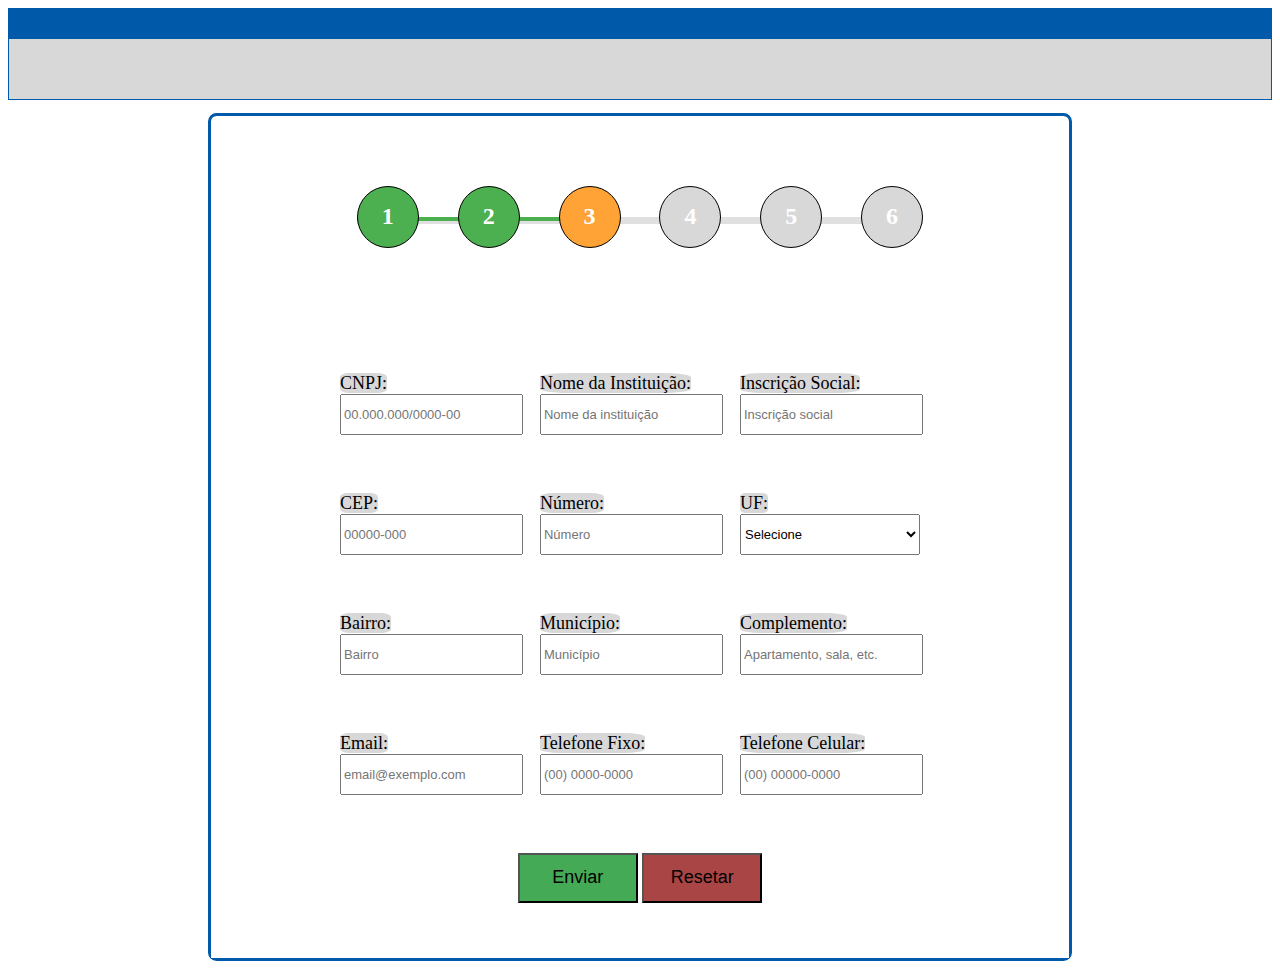
<file: 1º Período/Projeto - Fortes Engenharia/Fortes - Tela Cadastro/index.html>
<!DOCTYPE html>
<html lang="pt-br">
<head>
    <meta charset="UTF-8">
    <meta name="viewport" content="width=device-width, initial-scale=1.0">
    <link rel="shortcut icon" href="favicon-16x16.png">
    <title>Formulário</title>
    <link rel="stylesheet" href="css/style.css">
    
</head>
<body>

        <section class="sec_cabeçalho">

            <div class="cabeça1">
                
            </div>


            <div class="cabeça2">

            </div>

        </section>
        
        <section class="sec_container">

            <div class="etapas">
                
                <div class="etapa completa">1</div>
                <div class="etapa completa">2</div>
                <div class="etapa andamento">3</div>
                <div class="etapa">4</div>
                <div class="etapa">5</div>
                <div class="etapa">6</div>

            </div>

            <div class="formulario">
                <form action="mailto:nicolaspamu5@gmail.com" method="post" class="form">

                    <div class="caixas">
                        <label for="cnpj">CNPJ:</label> <br>
                        <input type="text" id="cnpj" name="cnpj" placeholder="00.000.000/0000-00" required >
                    </div>
                    <br>
                    <div class="caixas">
                        <label for="nome-instituicao">Nome da Instituição:</label> <br>
                        <input type="text" id="nome-instituicao" name="nome-instituicao" placeholder="Nome da instituição" required>
                    </div>
                    <br>
                    <div class="caixas">
                        <label for="inscricao-social">Inscrição Social:</label> <br>
                        <input type="text" id="inscricao-social" name="inscricao-social" placeholder="Inscrição social" required>
                    </div>
                    <br>
                    <div class="caixas">
                        <label for="cep">CEP:</label> <br>
                        <input type="number" id="cep" name="cep" placeholder="00000-000" required>
                    </div>
                    <br>
                    <div class="caixas">
                        <label for="numero">Número:</label> <br>
                        <input type="number" id="numero" name="numero" placeholder="Número" required>
                    </div>
                    <br>
                    <div class="caixas">
                        <label for="uf">UF:</label> <br>
                        <select id="uf" name="uf" required>
                          <option value="">Selecione</option>
                          <option value="ac">Acre</option>
                          <option value="al">Alagoas</option>
                          <option value="ap">Amapá</option>
                          <option value="am">Amazonas</option>
                          <option value="ba">Bahia</option>
                          <option value="ce">Ceará</option>
                          <option value="df">Distrito Federal</option>
                          <option value="es">Espírito Santo</option>
                          <option value="go">Goiás</option>
                          <option value="ma">Maranhão</option>
                          <option value="mt">Mato Grosso</option>
                          <option value="ms">Mato Grosso do Sul</option>
                          <option value="mg">Minas Gerais</option>
                          <option value="pa">Pará</option>
                          <option value="pb">Paraíba</option>
                          <option value="pr">Paraná</option>
                          <option value="pe">Pernambuco</option>
                          <option value="pi">Piauí</option>
                          <option value="rj">Rio de Janeiro</option>
                          <option value="rn">Rio Grande do Norte</option>
                          <option value="rs">Rio Grande do Sul</option>
                          <option value="ro">Rondônia</option>
                          <option value="rr">Roraima</option>
                          <option value="sc">Santa Catarina</option>
                          <option value="sp">São Paulo</option>
                          <option value="se">Sergipe</option>
                          <option value="to">Tocantins</option>
                        </select>
                    </div>
                    <br>
                    <div class="caixas">
                        <label for="bairro">Bairro:</label> <br>
                        <input type="text" id="bairro" name="bairro" placeholder="Bairro" required>
                    </div>
                    <br>
                    <div class="caixas">
                        <label for="municipio">Município:</label> <br>
                        <input type="text" id="municipio" name="municipio" placeholder="Município" required>
                    </div>
                    <br>
                    <div class="caixas">
                        <label for="complemento">Complemento:</label> <br>
                        <input type="text" id="complemento" name="complemento" placeholder="Apartamento, sala, etc.">
                    </div>
                    <br>
                    <div class="caixas">
                        <label for="email">Email:</label> <br>
                        <input type="email" id="email" name="email" placeholder="email@exemplo.com" required>
                    </div>
                    <br>
                    <div class="caixas">
                        <label for="telefone-fixo">Telefone Fixo:</label> <br>
                        <input type="tel" id="telefone-fixo" name="telefone-fixo" placeholder="(00) 0000-0000">
                    </div>
                    <br>
                    <div class="caixas">
                        <label for="telefone">Telefone Celular:</label> <br>
                        <input type="tel" id="telefone" name="telefone" placeholder="(00) 00000-0000" required>
                    </div>
                    <br>
                    <div>
                        <input type="submit" value="Enviar" class="botão submit">
                        <input type="reset" value="Resetar" class="botão reset">
                    </div>
                </form>
            </div>

        </section>
        
        <section>
            <footer class="footer">
                
            </footer>
        </section>
</body>
</html>
</file>
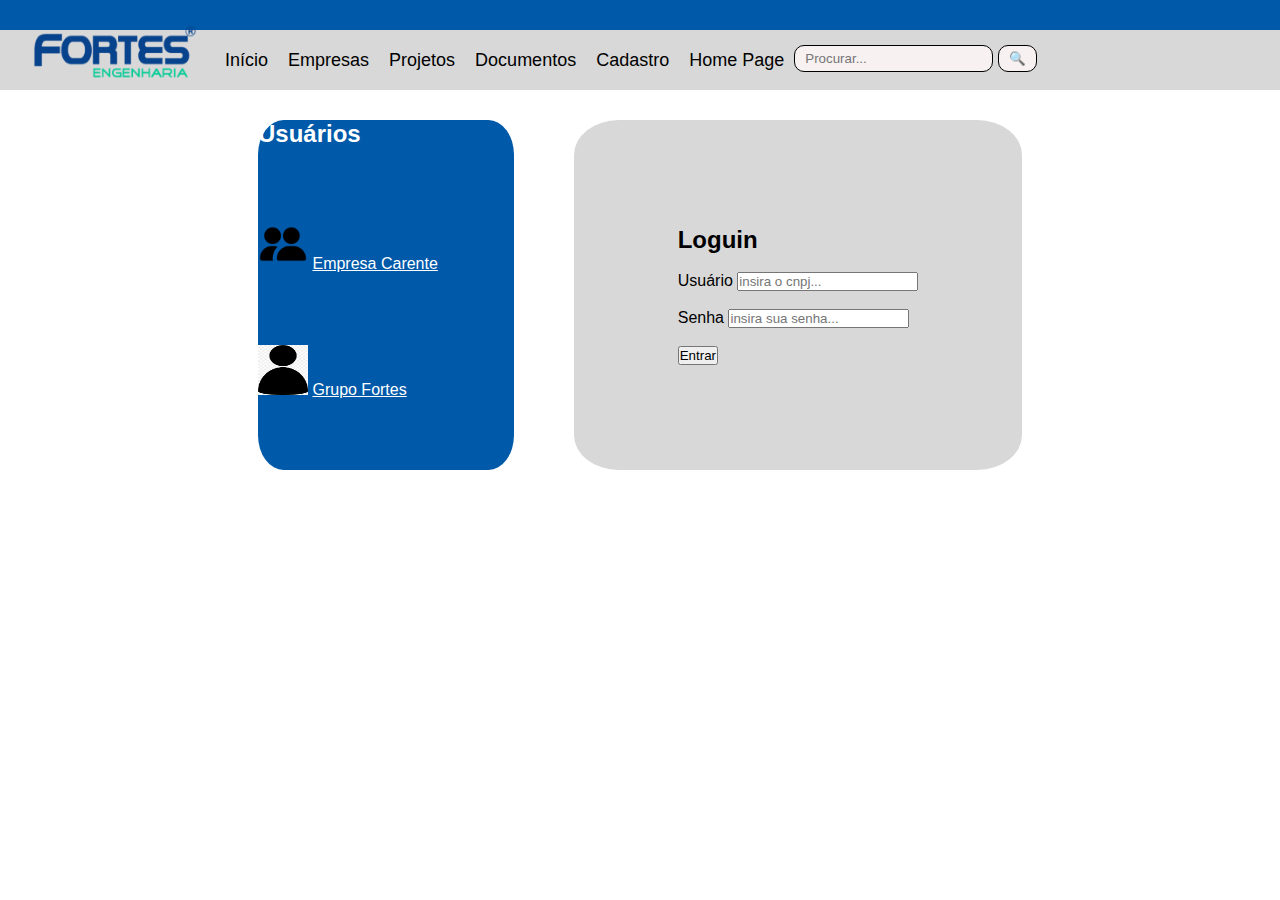
<file: 1º Período/Projeto - Fortes Engenharia/Fortes - Tela Login/index.html>
<!DOCTYPE html>
<html lang="pt-br">
<head>
    <meta charset="UTF-8">
    <meta name="viewport" content="width=device-width, initial-scale=1.0">
    <title>Fortes Engenharia</title>
    <link rel="stylesheet" href="css/style.css">
    <link rel="shortcut icon" href="imagens/fortes_icon.png">
</head>
<body>
    
    <header>
        <div id="barradaheader">

        </div>
        <div id="menuheader">
            <img src="imagens/logoFortes_Menu.png" alt="Logo da empresa fortes engenharia">

            <nav>
                <a href="">Início</a>
                <a href="">Empresas</a>
                <a href="">Projetos</a>
                <a href="">Documentos</a>
                <a href="">Cadastro</a>
                <a href="">Home Page</a>
                <form class="search-form" action="/search" method="post">
                    <input type="text" name="barrapesquisa" placeholder="Procurar...">
                    <button type="submit" id="barrapesquisa">&#x1F50D</button>
                </form>
            </nav>
        </div>
    </header>

    <main>
        <section class="sectionloguin">
            <div class="painel">
                <h2>Usuários</h2>

                <div class="perfilpainel">
                    <img src="imagens/duploperfil.png" alt="imagem de perfil dois bonecos">
                    <a href="">Empresa Carente</a>
                </div>
                <div class="perfilpainel">
                    <img src="imagens/soloperfil.png" alt="imagem de perfil um boneco">
                    <a href="">Grupo Fortes</a>
                </div>

            </div>

            <div class="loguin">
            
                <form class="login-form" action="login" method="post">
                    <h2>Loguin</h2>
                    <br>
                    <div class="input-group">
                        <label for="username">Usuário</label>
                        <input type="text" id="username" name="username" placeholder="insira o cnpj...">
                    </div>
                    <br>
                    <div class="input-group">
                        <label for="password">Senha</label>
                        <input type="password" id="password" name="password" placeholder="insira sua senha..." required>
                    </div>
                    <br>
                    <button type="submit">Entrar</button>
                </form>

            </div>
        </section>
    </main>

</body>
</html>
</file>
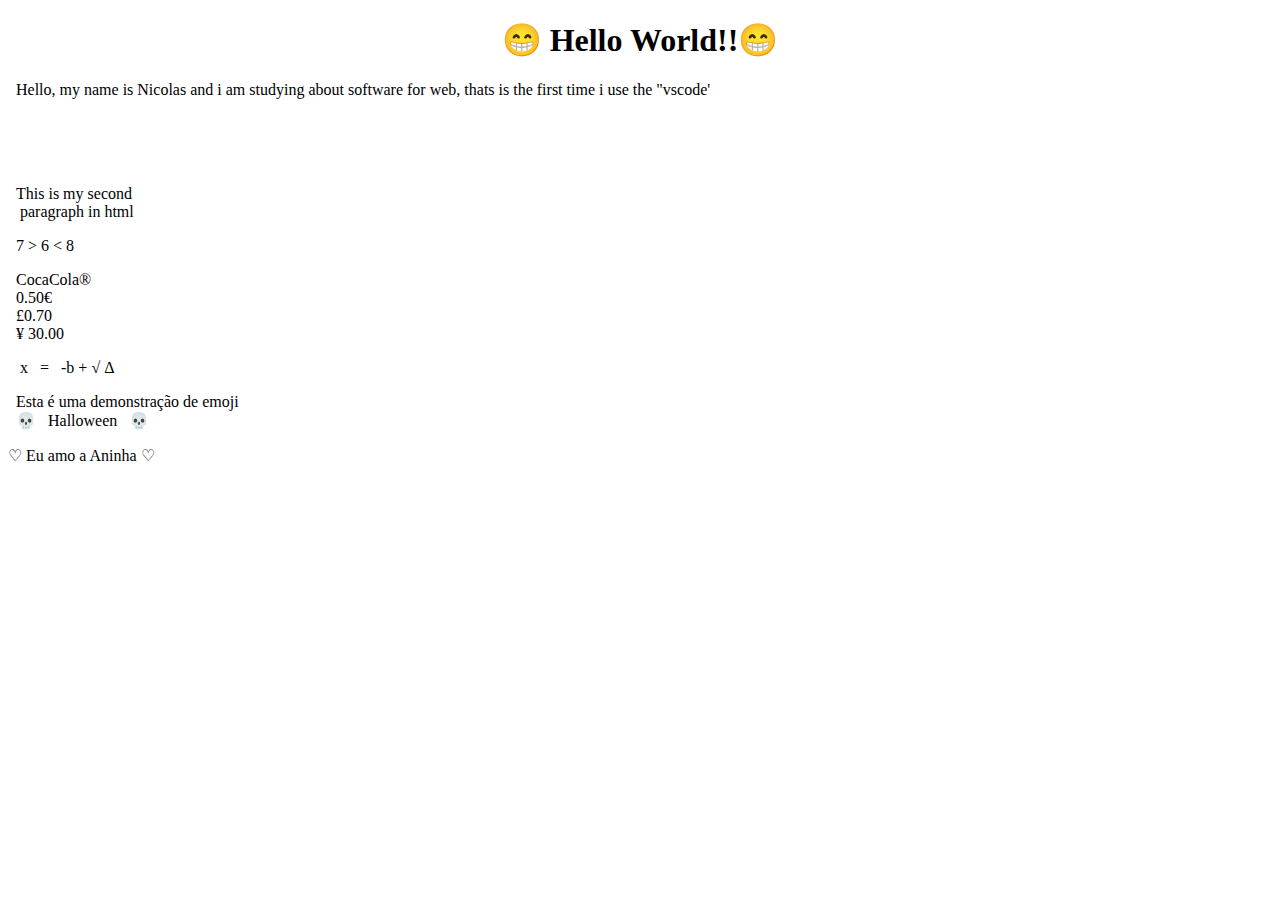
<file: 1º Período/Software para Web (HTML, CSS)/Aula04/index.html>
<!DOCTYPE html>
<html lang="pt-br">
<head>
    <meta charset="UTF-8">
    <meta name="viewport" content="width=device-width, initial-scale=1.0">
    <title>Nicolas Muciaccia - Aula04</title>
</head>
<body>
    <h1><center>&#x1F601 Hello World!!😁</center></h1>

    <p>
        &nbsp;&nbsp;Hello, my name is Nicolas and i am studying about software for web, thats is the first time i use the "vscode'
    </p>

    <br>
    <br>
    <br>
    
    <p>
        &nbsp;&nbsp;This is my second <br>&nbsp;&nbsp; paragraph in html
    </p>

    <p>
        &nbsp;&nbsp;7 &gt; 6 &lt; 8
    </p>

    <p>
        &nbsp;&nbsp;CocaCola&reg; <br>
        &nbsp;&nbsp;0.50&euro; <br>
        &nbsp;&nbsp;&pound;0.70 <br>
        &nbsp;&nbsp;&yen; 30.00 <br>
    </p>

    <p>
        &nbsp;&nbsp; x &nbsp; = &nbsp; -b&nbsp;+ &radic; &Delta;
    </p>

    <p>
        &nbsp;&nbsp;Esta é uma demonstração de emoji <br>
        &nbsp;&nbsp;&#x1F480 &nbsp; Halloween &nbsp; &#x1F480
    </p>

    <p>
        &#x2661;&nbsp;Eu amo a Aninha&nbsp;&#x2661;
    </p>
</body>
</html>
</file>
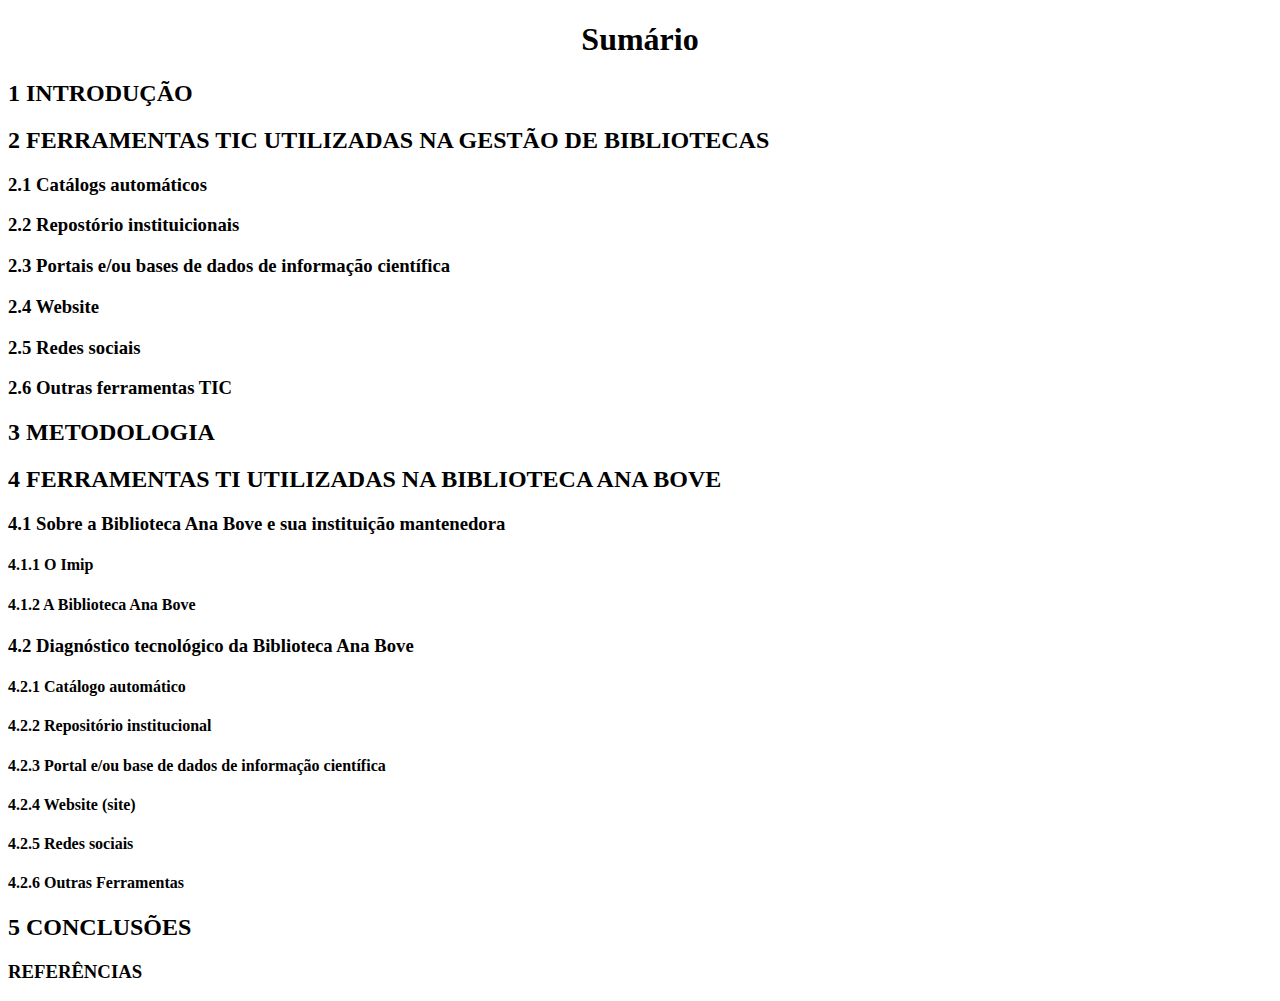
<file: 1º Período/Software para Web (HTML, CSS)/Aula05.2/index.html>
<!DOCTYPE html>
<html lang="pt-br">
<head>
    <meta charset="UTF-8">
    <meta name="viewport" content="width=device-width, initial-scale=1.0">
    <title>Nicolas Muciaccia - Aula05</title>
</head>
<body>
    
<h1><center>Sumário</center></h1>

<h2>1 INTRODUÇÃO</h2>
<h2>2 FERRAMENTAS TIC UTILIZADAS NA GESTÃO DE BIBLIOTECAS</h2>
    <h3>2.1 Catálogs automáticos</h3>
    <h3>2.2 Repostório instituicionais</h3>
    <h3>2.3 Portais e/ou bases de dados de informação científica</h3>
    <h3>2.4 Website</h3>
    <h3>2.5 Redes sociais</h3>
    <h3>2.6 Outras ferramentas TIC</h3>
<h2>3 METODOLOGIA</h2>
<h2>4 FERRAMENTAS TI UTILIZADAS NA BIBLIOTECA ANA BOVE</h2>
    <h3>4.1 Sobre a Biblioteca Ana Bove e sua instituição mantenedora</h3>
        <h4>4.1.1 O Imip</h4>
        <h4>4.1.2 A Biblioteca Ana Bove</h4>
    <h3>4.2 Diagnóstico tecnológico da Biblioteca Ana Bove</h3>
        <h4>4.2.1 Catálogo automático</h4>
        <h4>4.2.2 Repositório institucional</h4>
        <h4>4.2.3 Portal e/ou base de dados de informação científica</h4>
        <h4>4.2.4 Website (site)</h4>
        <h4>4.2.5 Redes sociais</h4>
        <h4>4.2.6 Outras Ferramentas</h4>
<h2>5 CONCLUSÕES</h2>
    <h3>REFERÊNCIAS</h3>
 
</body>
</html>
</file>
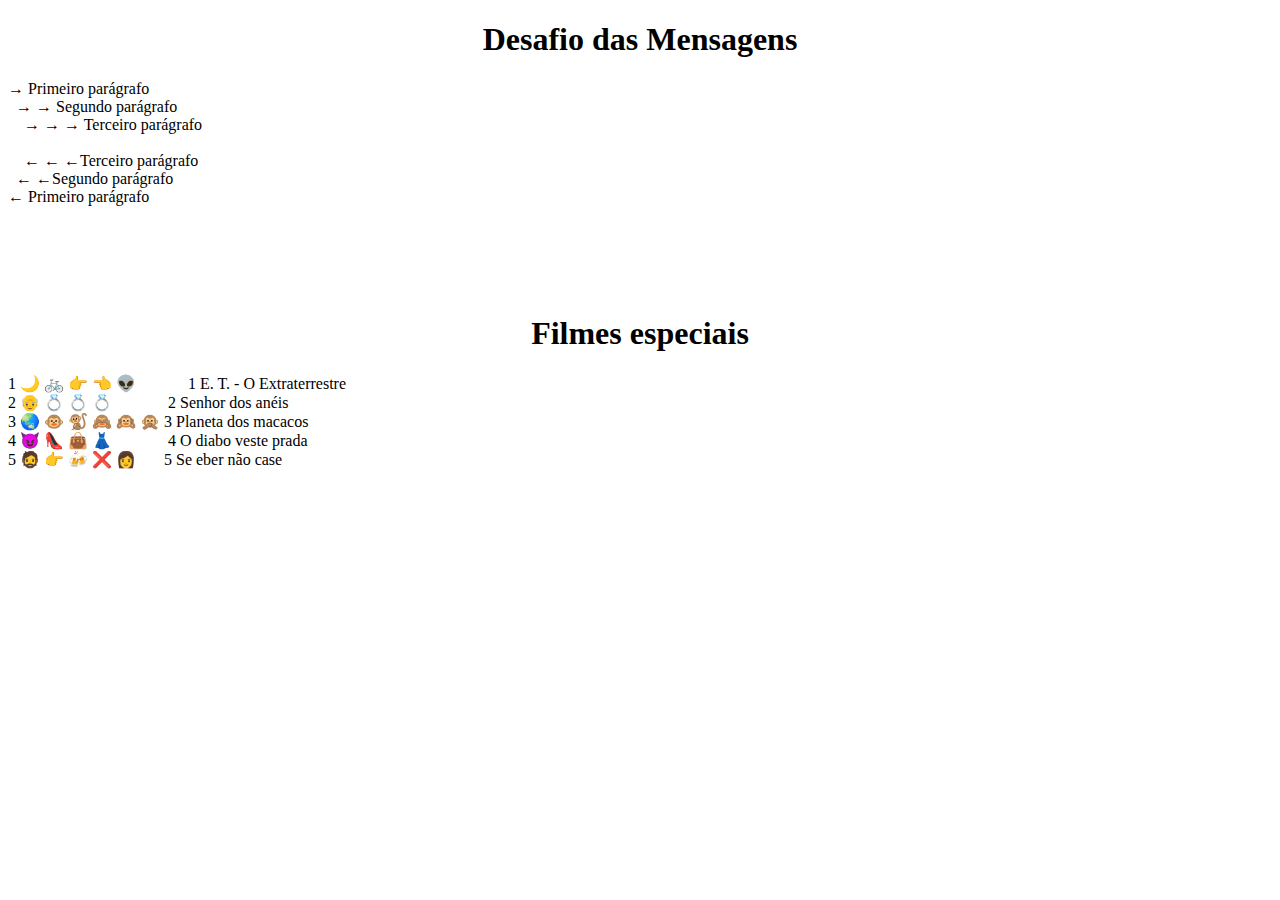
<file: 1º Período/Software para Web (HTML, CSS)/Aula05/index.html>
<!DOCTYPE html>
<html lang="pt-br">
<head>
    <meta charset="UTF-8">
    <meta name="viewport" content="width=device-width, initial-scale=1.0">
    <title>Nicolas Muciaccia - Aula05</title>
</head>
<body>
    
<p>
    <h1><center>Desafio das Mensagens</center></h1>
</p>

<p>
    &rarr; Primeiro parágrafo <br>
    &nbsp; &rarr; &rarr; Segundo parágrafo <br>
    &nbsp; &nbsp; &rarr; &rarr; &rarr; Terceiro parágrafo <br>
    <br>
    &nbsp; &nbsp; &larr; &larr; &larr;Terceiro parágrafo <br>
    &nbsp; &larr; &larr;Segundo parágrafo <br>
    &larr; Primeiro parágrafo
</p>

<br>
<br>
<br>
<br>

<h1><center>Filmes especiais</center></h1>
<p>
    1 &#x1F319 &#x1F6B2 &#x1F449 &#x1F448 &#x1F47D &nbsp; &nbsp; &nbsp; &nbsp; &nbsp; &nbsp; 1 E. T. - O Extraterrestre <br>
    2 &#x1F474 &#x1F48D &#x1F48D &#x1F48D &nbsp;&nbsp;&nbsp;&nbsp;&nbsp;&nbsp;&nbsp;&nbsp;&nbsp;&nbsp;&nbsp;&nbsp; 2 Senhor dos anéis <br>
    3 &#x1F30F &#x1F435 &#x1F412 &#x1F648 &#x1F649 &#x1F64A  3 Planeta dos macacos <br>
    4 &#x1F608 &#x1F460 &#x1F45C &#x1F457 &nbsp;&nbsp;&nbsp;&nbsp;&nbsp;&nbsp;&nbsp;&nbsp;&nbsp;&nbsp;&nbsp;&nbsp; 4 O diabo veste prada <br>
    5 &#x1F9D4 &#x1F449 &#x1F37B &#x274C &#x1F469 &nbsp;&nbsp;&nbsp;&nbsp;&nbsp; 5 Se eber não case
</p>

</body>
</html>
</file>
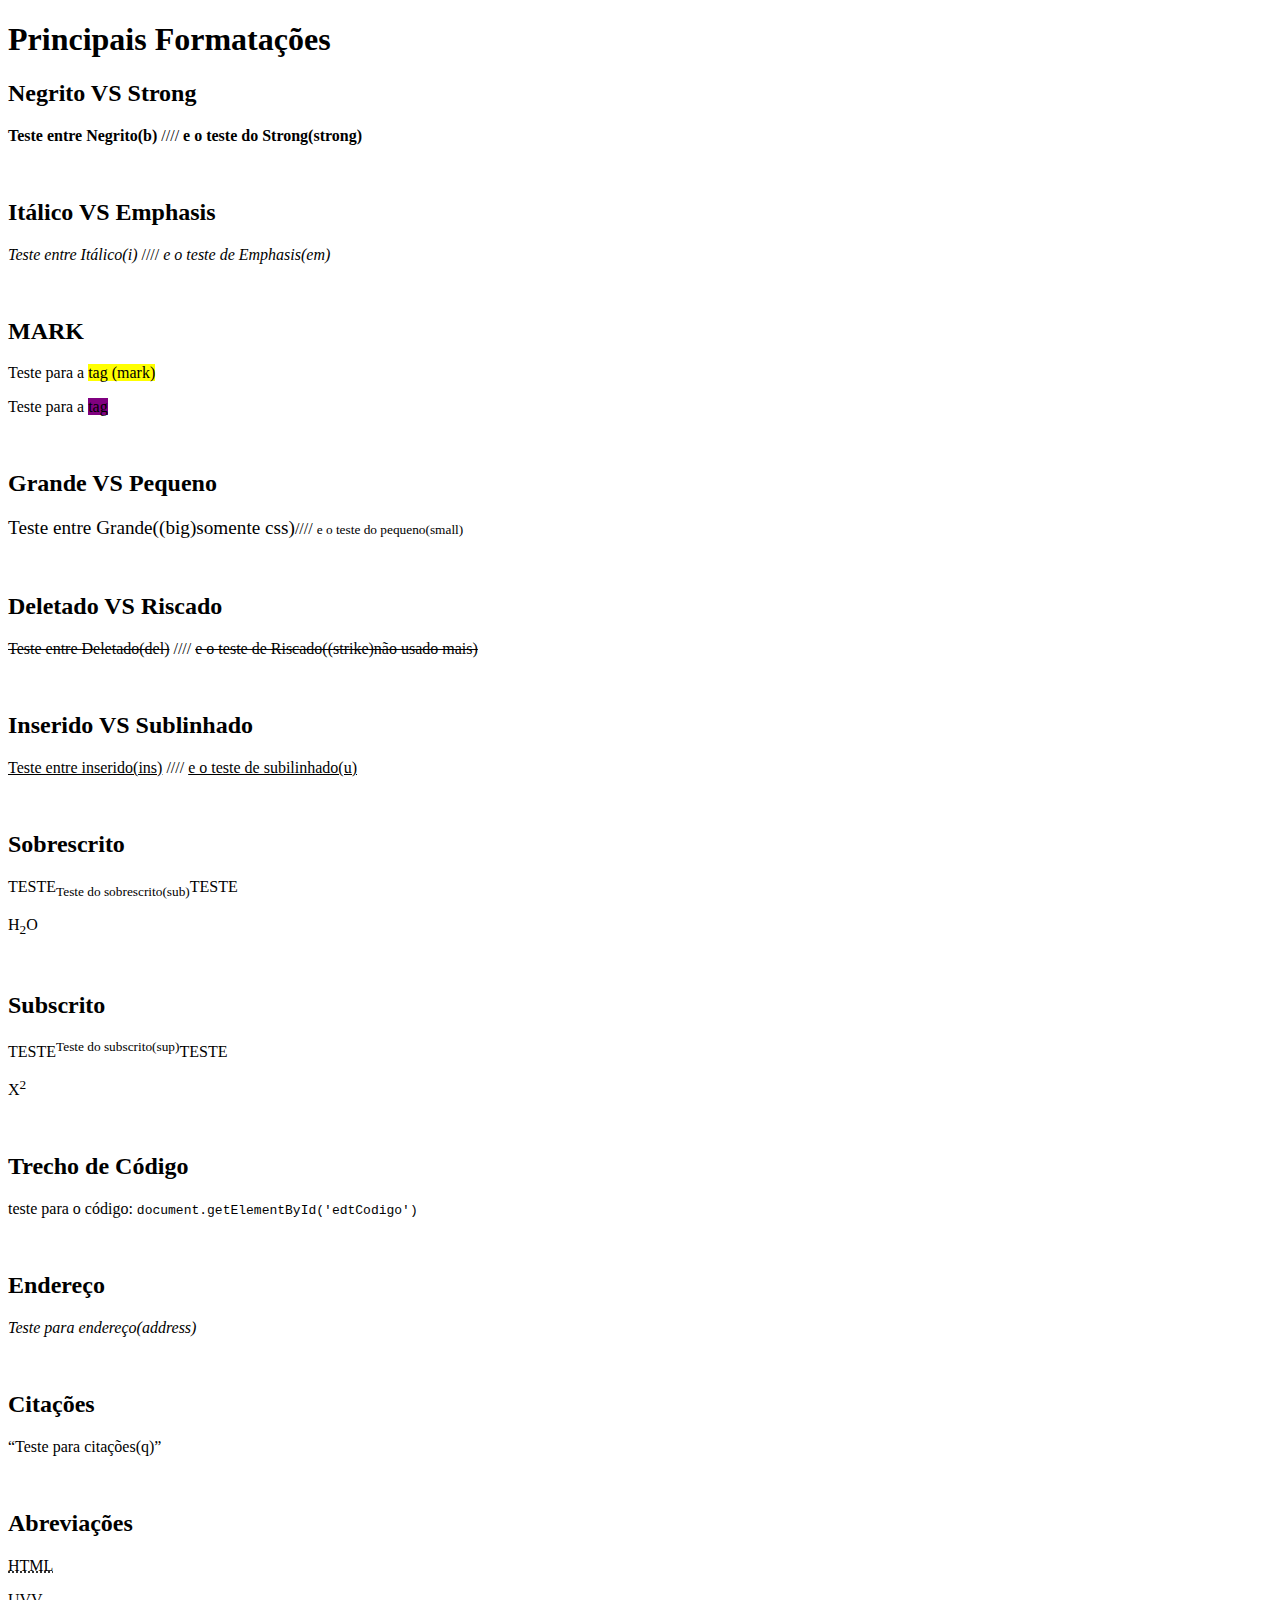
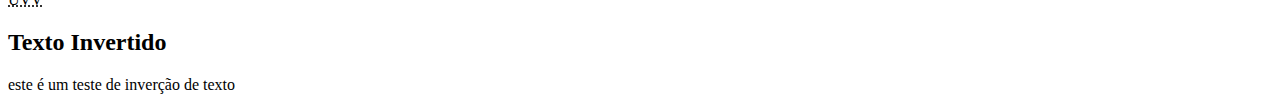
<file: 1º Período/Software para Web (HTML, CSS)/Aula06/index.html>
<!DOCTYPE html>
<html lang="pt-br">
<head>
    <meta charset="UTF-8">
    <meta name="viewport" content="width=device-width, initial-scale=1.0">
    <title>Nicolas Muciaccia-Aula06</title>
</head>
<body>

<h1>Principais Formatações</h1>
    <h2>Negrito VS Strong</h2>
        <p><b>Teste entre Negrito(b)</b> //// <strong>e o teste do Strong(strong)</strong></p>
        <br>

    <h2>Itálico VS Emphasis</h2>
        <p><i>Teste entre Itálico(i)</i> //// <em>e o teste de Emphasis(em)</em></p>
        <br>

    <h2>MARK</h2>
        <p>Teste para a <mark>tag (mark)</mark> </p>
        <p>Teste para a <mark style="background: purple;">tag</mark> </p>
        <br>

    <h2>Grande VS Pequeno</h2>
        <p><big>Teste entre Grande((big)somente css)</big>//// <small>e o teste do pequeno(small)</small></p>
        <br>

    <h2>Deletado VS Riscado</h2>
        <p><del>Teste entre Deletado(del)</del> //// <strike>e o teste de Riscado((strike)não usado mais)</strike></p>
        <br>

    <h2>Inserido VS Sublinhado</h2>
        <p><ins>Teste entre inserido(ins)</ins> //// <u>e o teste de subilinhado(u)</u></p>
        <br>

    <h2>Sobrescrito</h2>
        <p>TESTE<sub>Teste do sobrescrito(sub)</sub>TESTE</p>
        <p>H<sub>2</sub>O</p>
        <br>

    <h2>Subscrito</h2>
        <p>TESTE<sup>Teste do subscrito(sup)</sup>TESTE</p>
        <p>X<sup>2</sup></p>
        <br>

    <h2>Trecho de Código</h2>
        <p>teste para o código: <code>document.getElementById('edtCodigo')</code></p>
        <br>

    <h2>Endereço</h2>
        <p><address>Teste para endereço(address)</address></p>
        <br>

    <h2>Citações</h2>
        <p><q>Teste para citações(q)</q></p>
        <br>

    <h2>Abreviações</h2>
        <p><abbr title="HiperText Markup Language">HTML</abbr></p>
        <p><abbr title="Universidade Vila Velha">UVV</abbr></p>

    <h2>Texto Invertido</h2>
    <p><bdo dir="ltr"> este é um teste de inverção de texto </bdo></p>

<p></p>

</body>
</html>
</file>
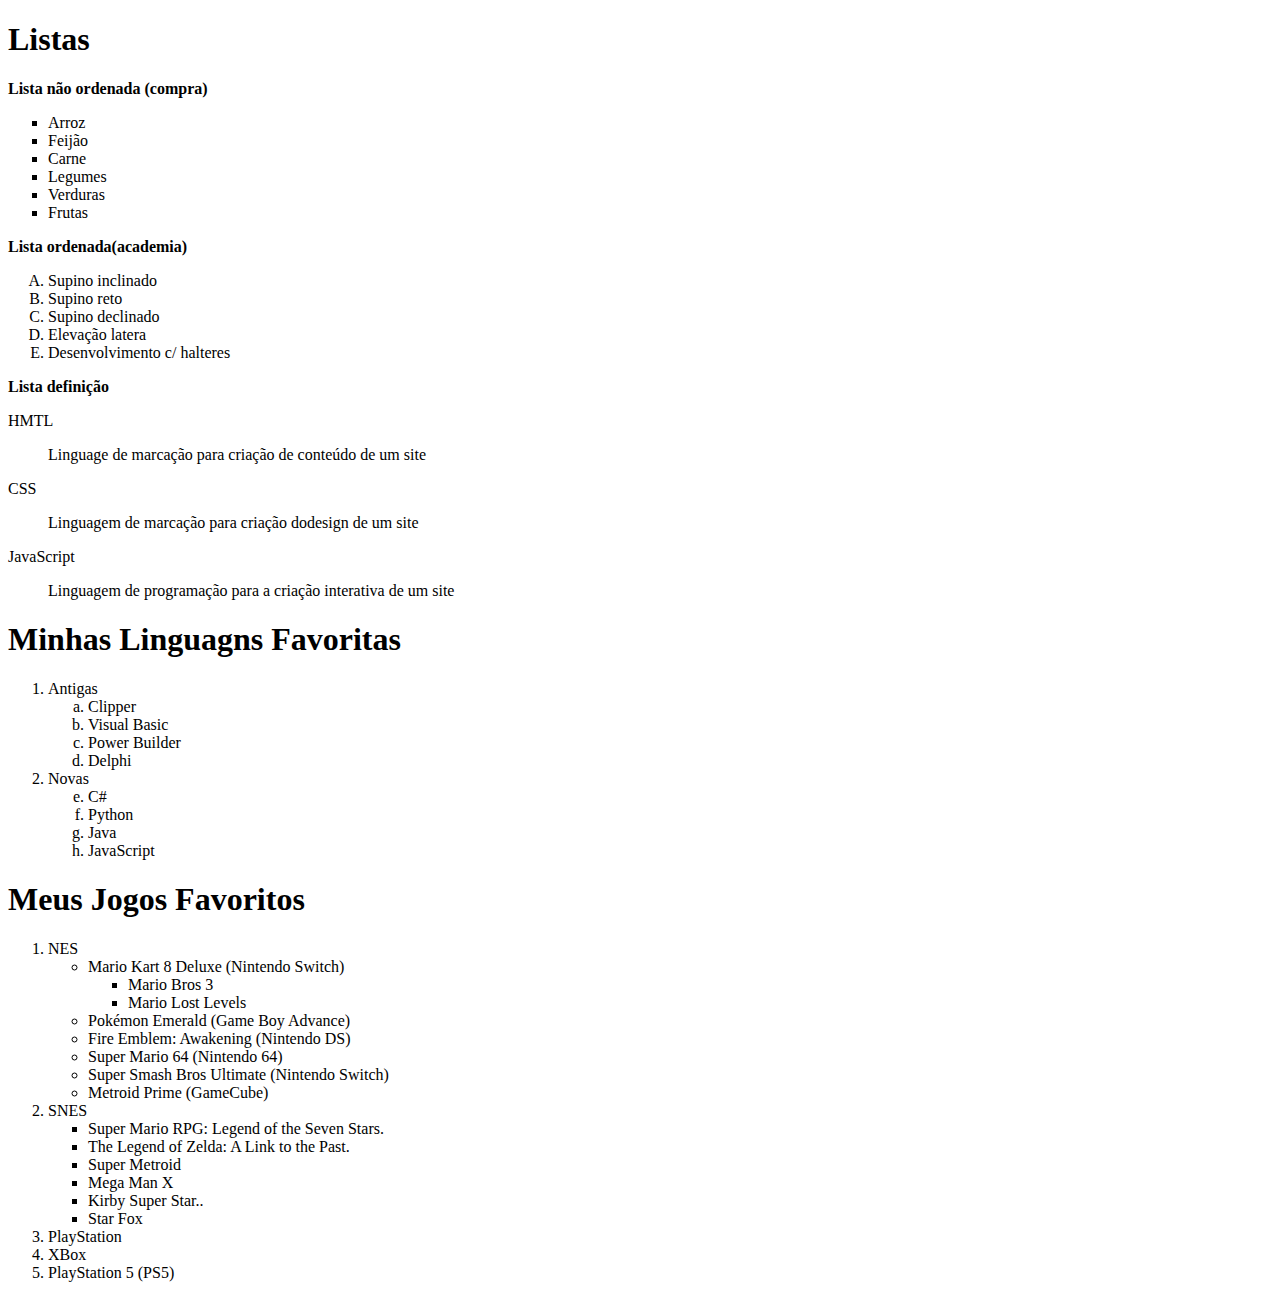
<file: 1º Período/Software para Web (HTML, CSS)/Aula07/index.html>
<!DOCTYPE html>
<html lang="pt-br">
<head>
    <meta charset="UTF-8">
    <meta name="viewport" content="width=device-width, initial-scale=1.0">
    <link rel="shortcut icon" href="imagem/favicon-16x16.png" type="image/x-icon"> 

    <title>Nicolas Muciaccia - Aula07</title>
</head>
<body>

<h1>Listas</h1>

<p><strong>Lista não ordenada (compra)</strong></p>
<ul type="square">
   <li>Arroz</li>
   <li>Feijão</li>
   <li>Carne</li>
   <li>Legumes</li>
   <li>Verduras</li>
   <li>Frutas</li> 
</ul>

<p><strong>Lista ordenada(academia)</strong></p>
<ol type="A" start="1">
    <li>Supino inclinado</li>
    <li>Supino reto</li>
    <li>Supino declinado</li>
    <li>Elevação latera</li>
    <li>Desenvolvimento c/ halteres</li>
</ol>

<p><strong>Lista definição</strong></p>
<dl>HMTL</dl>
    <dd>Linguage de marcação para criação de conteúdo de um site</dd>
<dl>CSS</dl>
    <dd>Linguagem de marcação para criação dodesign de um site</dd>
<dl>JavaScript</dl>
    <dd>Linguagem de programação para a criação interativa de um site</dd>


<h1>Minhas Linguagns Favoritas</h1>

<ol type="1" start="1">
<li>Antigas</li>
    <ol type="a" start="1">
        <li>Clipper</li>
        <li>Visual Basic</li>
        <li>Power Builder</li>
        <li>Delphi</li>
    </ol>
<li>Novas</li>
    <ol type="a" start="5">
        <li>C#</li>
        <li>Python</li>
        <li>Java</li>
        <li>JavaScript</li>
    </ol>
</ol>

<h1>Meus Jogos Favoritos</h1>

<ol type="1" start="1">
    <li>NES</li>
    <ul type="disk">
        <li>Mario Kart 8 Deluxe (Nintendo Switch)</li>
            <ul type="square">
                <li>Mario Bros 3</li>
                <li>Mario Lost Levels</li>
            </ul>
        <li>Pokémon Emerald (Game Boy Advance)</li>
        <li>Fire Emblem: Awakening (Nintendo DS)</li>
        <li>Super Mario 64 (Nintendo 64)</li>
        <li>Super Smash Bros Ultimate (Nintendo Switch)</li>
        <li>Metroid Prime (GameCube)</li>
    </ul>

<li>SNES</li>
    <ul type="square">
        <li>Super Mario RPG: Legend of the Seven Stars.</li>
        <li>The Legend of Zelda: A Link to the Past.</li>
        <li>Super Metroid</li>
        <li>Mega Man X</li>
        <li>Kirby Super Star..</li>
        <li>Star Fox</li>
    </ul>

<li>PlayStation</li>
<li>XBox</li>
<li>PlayStation 5 (PS5)</li>
</ol>
</body>
</html>
</file>
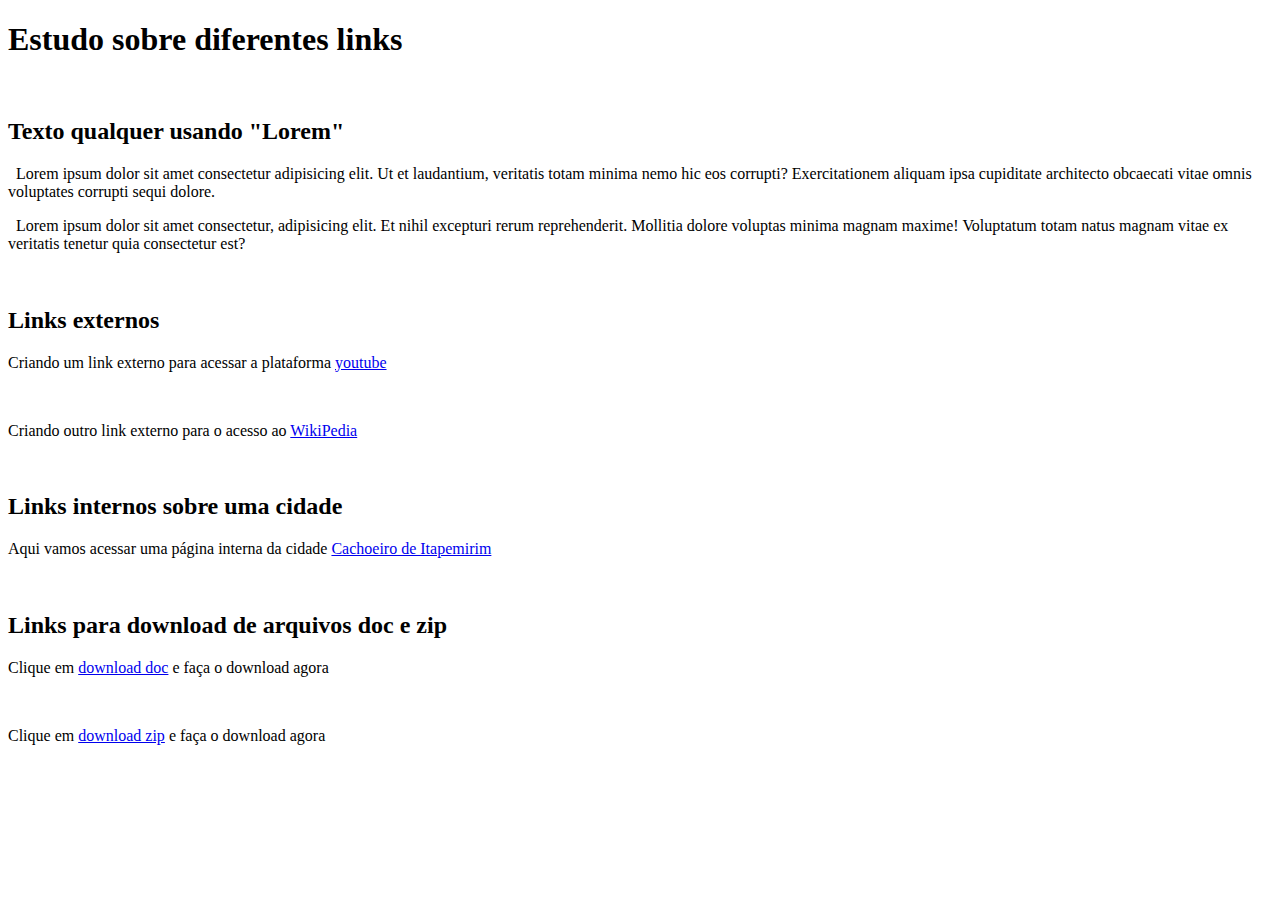
<file: 1º Período/Software para Web (HTML, CSS)/Aula08/index.html>
<!DOCTYPE html>
<html lang="pt-br">
<head>
    <meta charset="UTF-8">
    <meta name="viewport" content="width=device-width, initial-scale=1.0">
    <link rel="shortcut icon" href="imagem/favicon-16x16.png">
    <title>Nicolas Muciaccia - Aula08</title>
</head>
<body>
    
    <h1>Estudo sobre diferentes links</h1>
    <br>

        <h2>Texto qualquer usando "Lorem"</h2>
            <p>
                &nbsp;&nbsp;Lorem ipsum dolor sit amet consectetur adipisicing elit. Ut et laudantium, veritatis totam minima 
                nemo hic eos corrupti? Exercitationem aliquam ipsa cupiditate architecto obcaecati vitae omnis 
                voluptates corrupti sequi dolore.
            </p>
            <p>
                &nbsp;&nbsp;Lorem ipsum dolor sit amet consectetur, adipisicing elit. Et nihil excepturi rerum reprehenderit. 
                Mollitia dolore voluptas minima magnam maxime! Voluptatum totam natus magnam vitae ex veritatis 
                tenetur quia consectetur est?
            </p>
            <br>

        <h2>Links externos</h2>
            <p>
                Criando um link externo para acessar a plataforma <a href="https://www.youtube.com" target="_blank"
                 rel="externo">youtube</a>
            </p>
            <br>
            <p>
                Criando outro link externo para o acesso ao <a href="https://pt.wikipedia.org/wiki/Wikip%C3%A9dia:P%C3%A1gina_principal" 
                target="_blank" rel="externo">WikiPedia</a>
            </p>
            <br>

        <h2>Links internos sobre uma cidade</h2>
            <p>
                Aqui vamos acessar uma página interna da cidade <a href="cidades/cidades.html" target="_self" rel="next">
                Cachoeiro de Itapemirim</a>
            </p>
            <br>

        <h2>Links para download de arquivos doc e zip</h2>
            <p>
                Clique em <a href="arquivos/Documento sem título.docx" download="file-name" type="application/doc">download doc</a> e faça o download agora
            </p>
            <br>
            <p>
                Clique em <a href="arquivos/winrar-x64-700 (1).exe" download="file-name" type="application/zip">download zip</a> e faça o download agora
            </p>

</body>
</html>
</file>
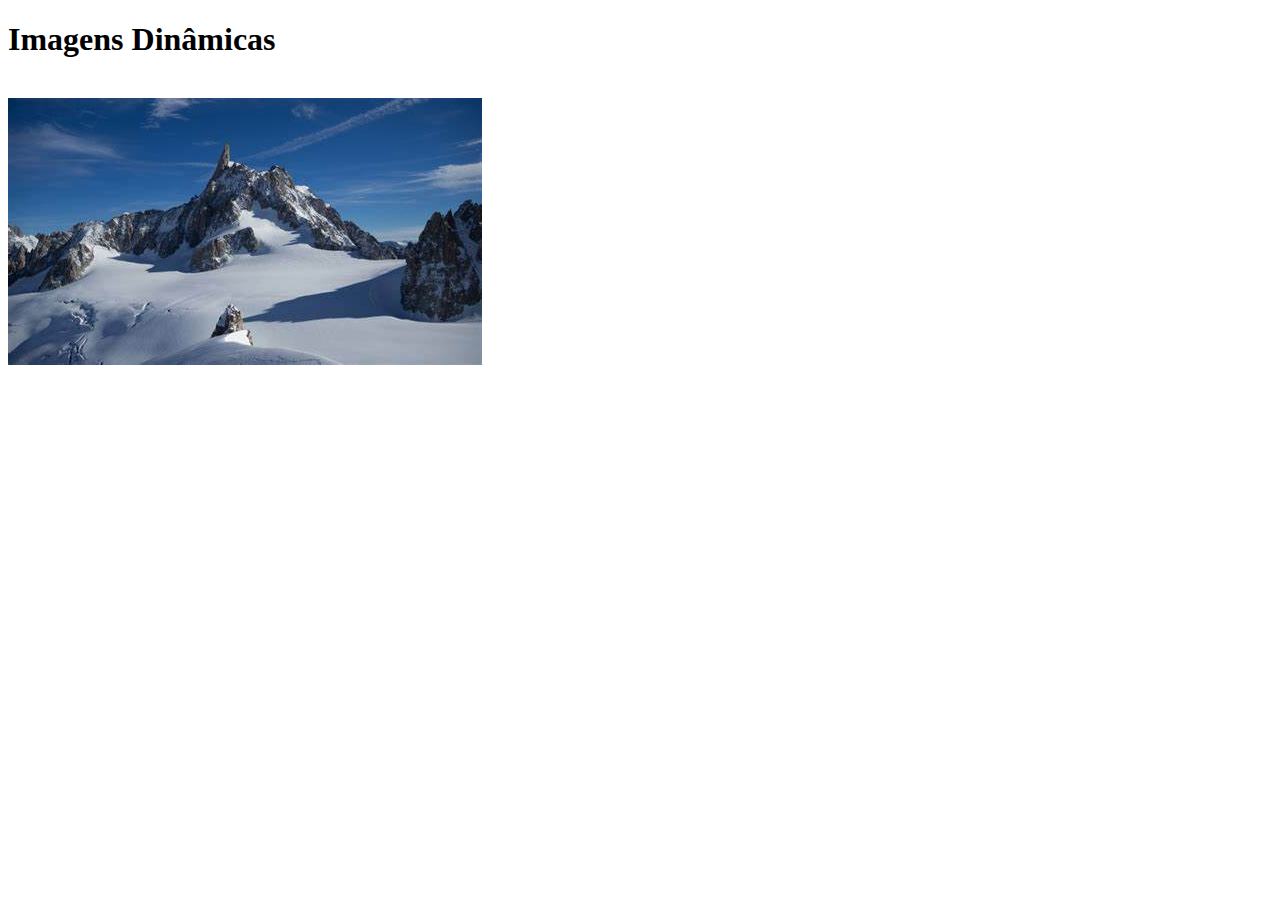
<file: 1º Período/Software para Web (HTML, CSS)/Aula09/index.html>
<!DOCTYPE html>
<html lang="pt-br">
<head>
    <meta charset="UTF-8">
    <meta name="viewport" content="width=device-width, initial-scale=1.0">
    <title>Nicolas Muciaccia - Aula09</title>
</head>
<body>
    
    <h1>Imagens Dinâmicas</h1>
    <br>
    <picture>
        <source media="max-width: 700px" srcset="imagem/foto_p.jpg" type="image/jpg">
        <source media="max-width: 1050px" srcset="imagem/foto_g.jpg" type="image/jpg">
        <img src="imagem/foto_g.jpg" alt="Montanha com neve">
    </picture>

</body>
</html>
</file>
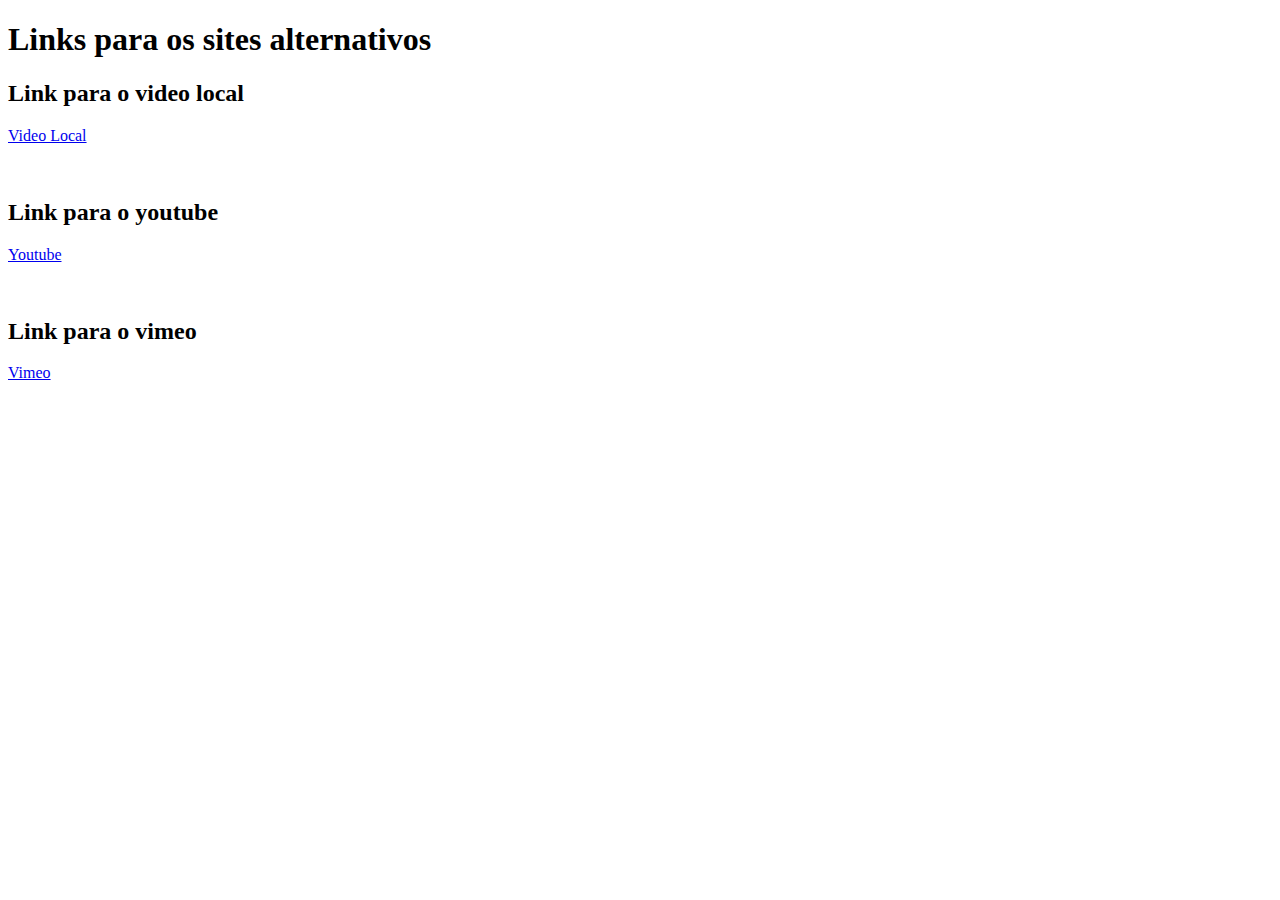
<file: 1º Período/Software para Web (HTML, CSS)/Aula10/index.html>
<!DOCTYPE html>
<html lang="pt-br">
<head>
    <meta charset="UTF-8">
    <meta name="viewport" content="width=device-width, initial-scale=1.0">
    <title>Nicolas Muciaccia - Aula11</title>
</head>
<body>
    
<h1>Links para os sites alternativos</h1>

    <h2>Link para o video local</h2>
    <p>
        <a href="paginas/videolocal.html" target="_self" rel="next">Video Local</a>
    </p>

    <br>

    <h2>Link para o youtube</h2>
    <p>
        <a href="paginas/videoyoutube.html" target="_self" rel="next">Youtube</a>
    </p>

    <br>

    <h2>Link para o vimeo</h2>
    <p>
        <a href="paginas/videoviemo.html" target="_self" rel="next">Vimeo</a>
    </p>

</body>
</html>
</file>
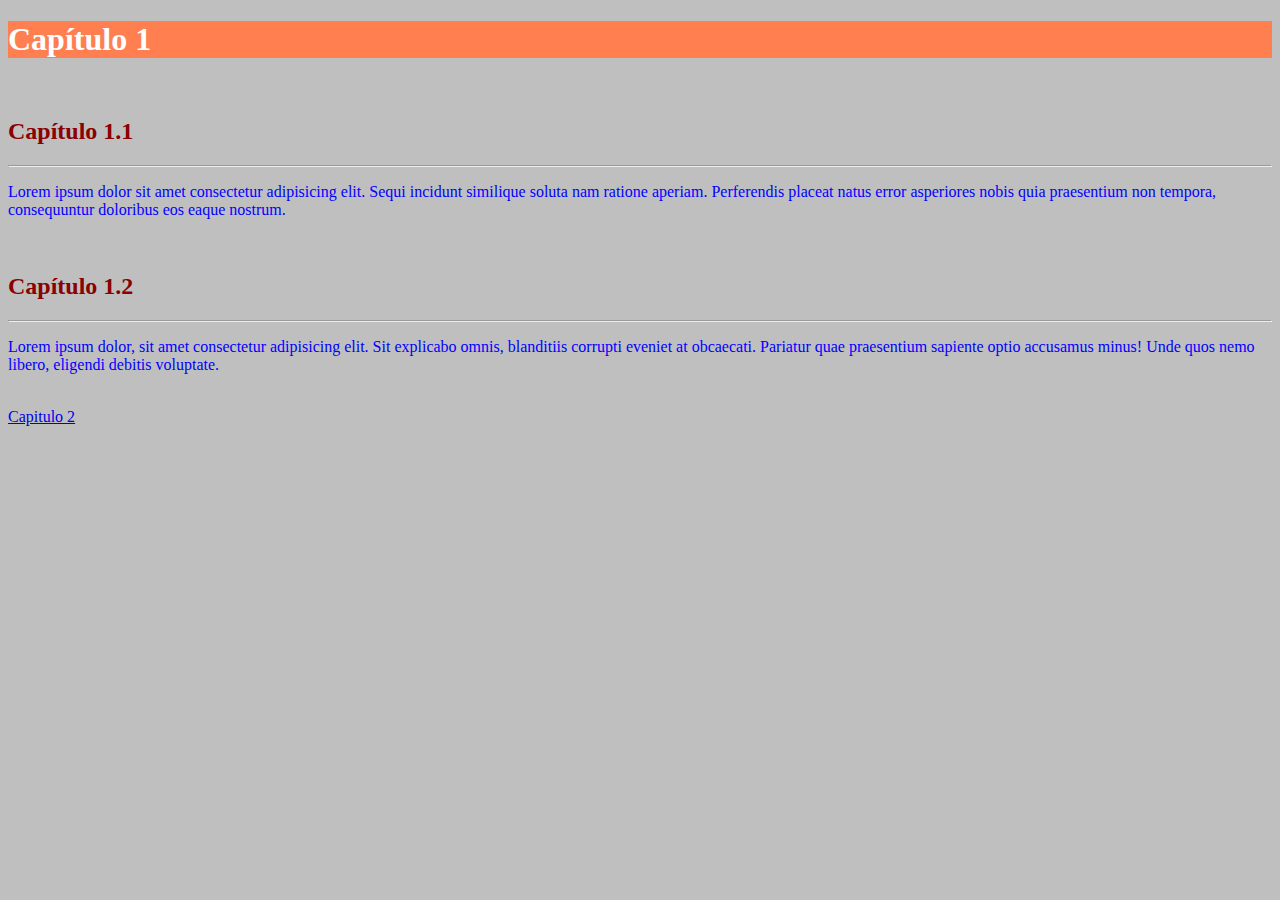
<file: 1º Período/Software para Web (HTML, CSS)/Aula11/index.html>
<!DOCTYPE html>
<html lang="pt-br">
<head>
    <meta charset="UTF-8">
    <meta name="viewport" content="width=device-width, initial-scale=1.0">
    <title>Nicolas Muciaccia - Aula11</title>
    <link rel="shortcut icon" href="imagem/favicon-16x16.png">

</head>
<body style="background-color: rgb(192, 191, 191)">
    
    <h1 style="color: white; background-color: coral;">Capítulo 1</h1>
        <br>
        <h2 style="color: darkred;">Capítulo 1.1</h2>
        <hr>
        <p style="color: blue;">Lorem ipsum dolor sit amet consectetur adipisicing elit. Sequi incidunt similique soluta nam ratione aperiam. Perferendis placeat natus error asperiores nobis quia praesentium non tempora, consequuntur doloribus eos eaque nostrum.</p>
        <br>
        <h2 style="color: darkred;">Capítulo 1.2</h2>
        <hr>
        <p style="color: blue;">Lorem ipsum dolor, sit amet consectetur adipisicing elit. Sit explicabo omnis, blanditiis corrupti eveniet at obcaecati. Pariatur quae praesentium sapiente optio accusamus minus! Unde quos nemo libero, eligendi debitis voluptate.</p>
    <br>
    <a href="pagina/capitulo2.html" target="_self" rel="next">Capitulo 2</a>

</body>
</html>
</file>
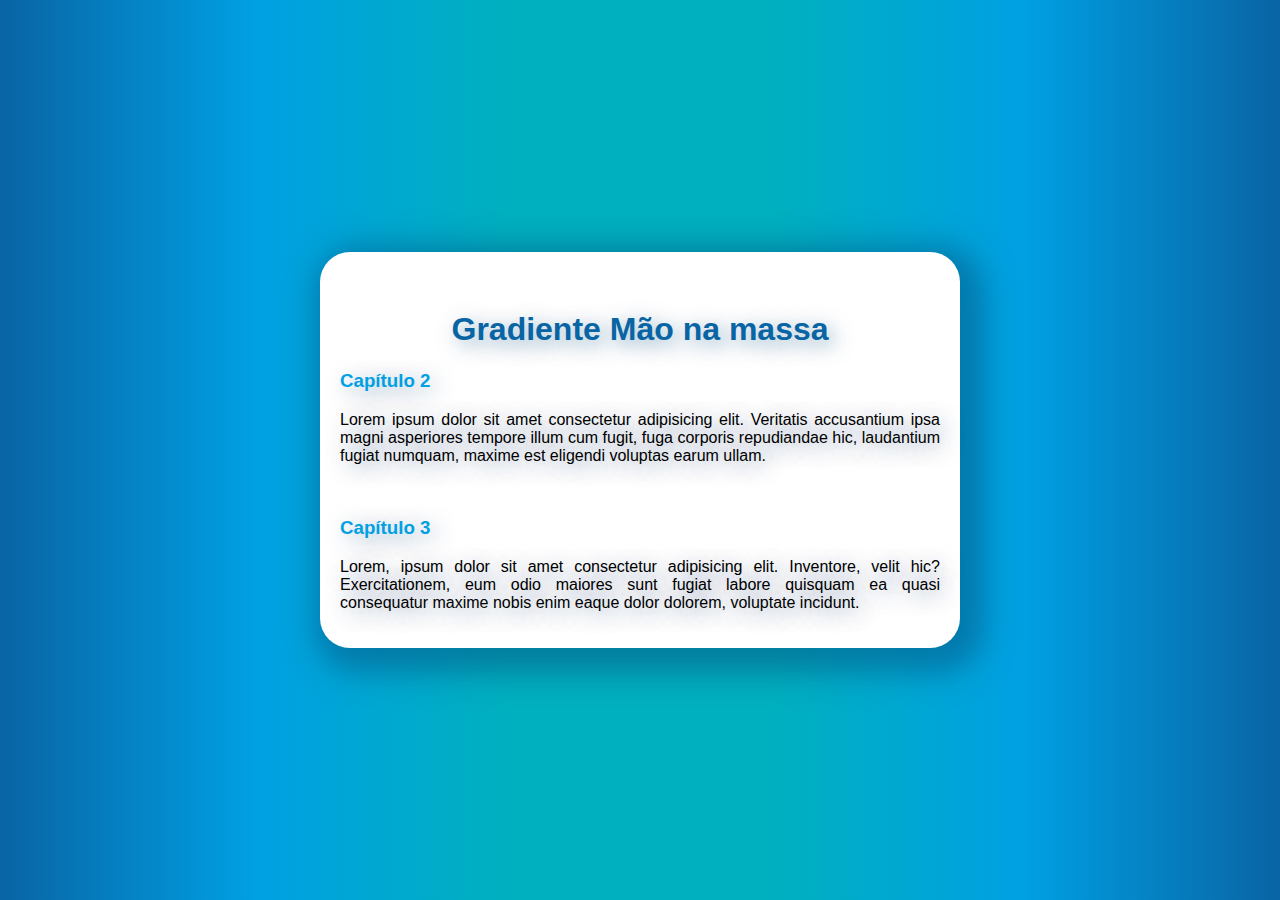
<file: 1º Período/Software para Web (HTML, CSS)/Aula12/index.html>
<!DOCTYPE html>
<html lang="pt-br">
<head>
    <meta charset="UTF-8">
    <meta name="viewport" content="width=device-width, initial-scale=1.0">
    <title>Nicolas Muciaccia - Aula12</title>
    <link rel="shortcut icon" href="imagem/favicon-16x16.png", type="image/x-icon">
    <link rel="stylesheet" href="css/style.css">

</head>
<body>
    <main>

        <br>
        <h1>Gradiente Mão na massa</h1>

        <h3>Capítulo 2</h3>
        <p>Lorem ipsum dolor sit amet consectetur adipisicing elit. Veritatis accusantium ipsa magni asperiores tempore illum cum fugit, fuga corporis repudiandae hic, laudantium fugiat numquam, maxime est eligendi voluptas earum ullam.</p>
       
        <br>

        <h3>Capítulo 3</h3>
        <p>Lorem, ipsum dolor sit amet consectetur adipisicing elit. Inventore, velit hic? Exercitationem, eum odio maiores sunt fugiat labore quisquam ea quasi consequatur maxime nobis enim eaque dolor dolorem, voluptate incidunt.</p>

    </main>
        
</body>
</html>
</file>
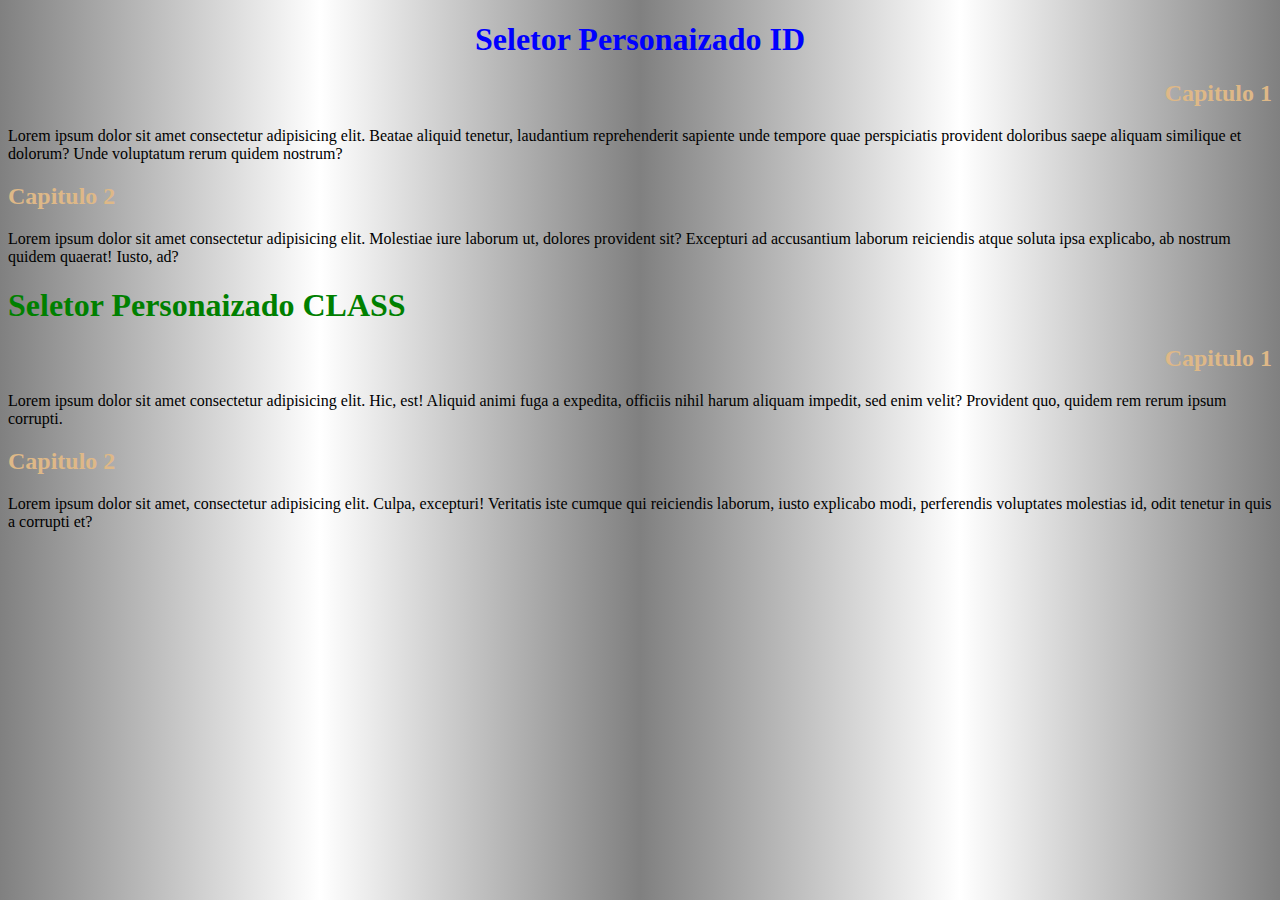
<file: 1º Período/Software para Web (HTML, CSS)/Aula13/index.html>
<!DOCTYPE html>
<html lang="pt-br">
<head>
    <meta charset="UTF-8">
    <meta name="viewport" content="width=device-width, initial-scale=1.0">
    <title>Nicolas Muciaccia - Aula13</title>
    <link rel="shortcut icon" href="image/favicon-16x16.png">
    <link rel="stylesheet" href="css/style.css">
</head>
<body>
    
    <h1 id="titulocentro">Seletor Personaizado ID</h1>

    <h2 class="h2direita">Capitulo 1</h2>
    <p>Lorem ipsum dolor sit amet consectetur adipisicing elit. Beatae aliquid tenetur, laudantium reprehenderit sapiente unde tempore quae perspiciatis provident doloribus saepe aliquam similique et dolorum? Unde voluptatum rerum quidem nostrum?</p>

    <h2 class="h2esquerda">Capitulo 2</h2>
    <p>Lorem ipsum dolor sit amet consectetur adipisicing elit. Molestiae iure laborum ut, dolores provident sit? Excepturi ad accusantium laborum reiciendis atque soluta ipsa explicabo, ab nostrum quidem quaerat! Iusto, ad?</p>

    <h1 id="tituloesquerda">Seletor Personaizado CLASS</h1>

    <h2 class="h2direita">Capitulo 1</h2>
    <p>Lorem ipsum dolor sit amet consectetur adipisicing elit. Hic, est! Aliquid animi fuga a expedita, officiis nihil harum aliquam impedit, sed enim velit? Provident quo, quidem rem rerum ipsum corrupti.</p>
    
    <h2 class="h2esquerda">Capitulo 2</h2>
    <p>Lorem ipsum dolor sit amet, consectetur adipisicing elit. Culpa, excepturi! Veritatis iste cumque qui reiciendis laborum, iusto explicabo modi, perferendis voluptates molestias id, odit tenetur in quis a corrupti et?</p>

</body>
</html>
</file>
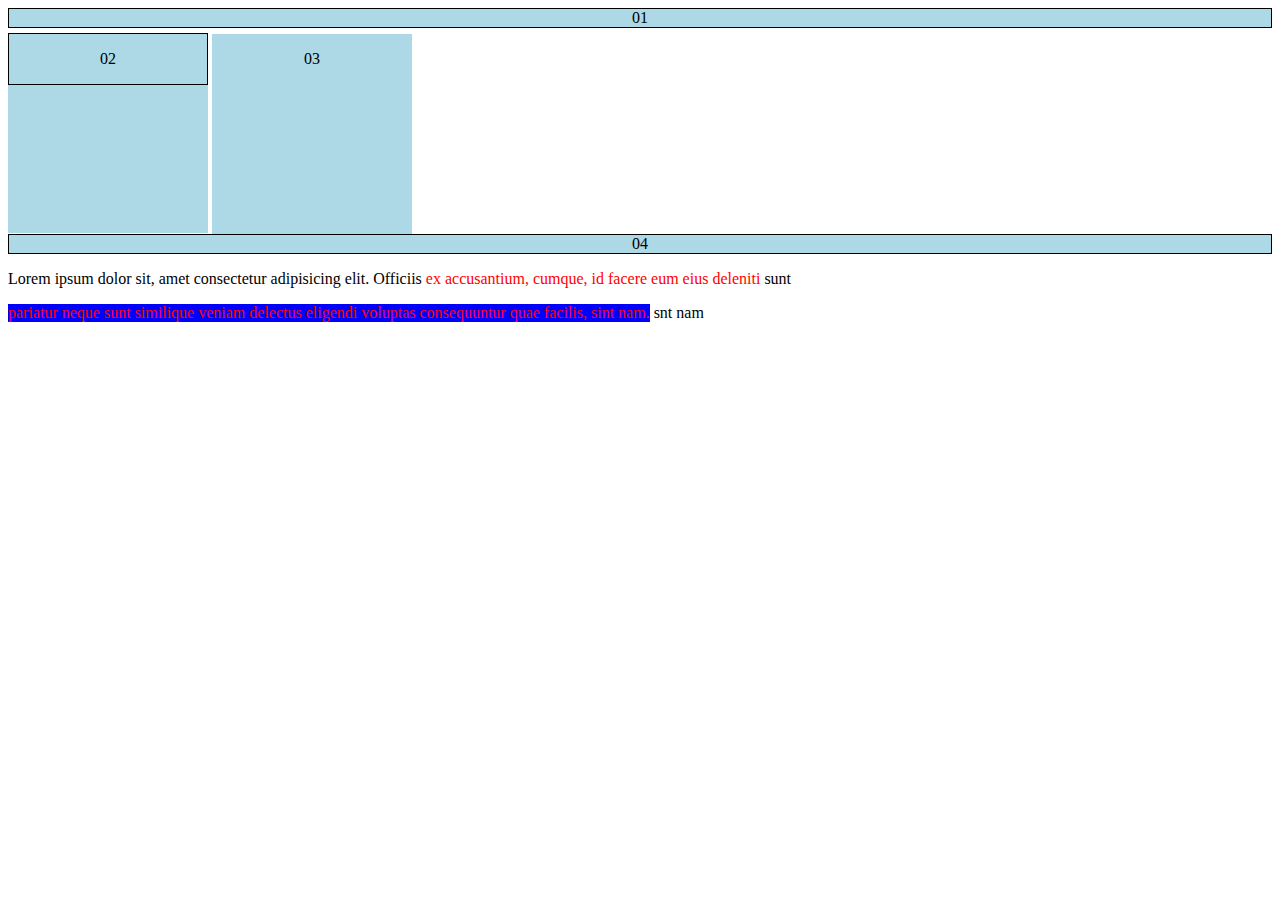
<file: 1º Período/Software para Web (HTML, CSS)/Aula15/index.html>
<!DOCTYPE html>
<html lang="pt-br">
<head>
    <meta charset="UTF-8">
    <meta name="viewport" content="width=device-width, initial-scale=1.0">
    <title>Aula15</title>

    <style>

        .divsimples{
            background-color: lightblue;
            text-align: center;
            border: 1px solid black;
        }

        .divtratada{
            display: inline-block;
            background-color: lightblue;
            text-align: center;
            height: 200px;
            width: 200px;
            margin-top: 5px;
        }

        .spanlorem{
            color: red;
        }

        .divtratada > p:hover{
    text-decoration: underline;
    background-color: yellow;
    font-weight: bold;
}
    </style>

</head>
<body>
    
    <div class="divsimples">01</div>

    <div class="divtratada">
        <div class="divsimples"><p>02</p></div>
    </div>

    <div class="divtratada"><p id="paragrafo">03</p></div>

    <div class="divsimples">04</div>

    <p>Lorem ipsum dolor sit, amet consectetur adipisicing elit. Officiis
    <span class="spanlorem"> ex accusantium, cumque, id facere eum eius deleniti</span> sunt 
    <div style="color: red; background-color: blue; display: inline-block;">pariatur neque sunt similique veniam delectus 
        eligendi voluptas consequuntur quae facilis, sint nam.</div> snt nam</p>

    
</body>
</html>
</file>
<file: 1º Período/Projeto - Fortes Engenharia/Fortes - Tela Cadastro/css/style.css>
@charset "UTF-8";

    .cabeça1{
        background-color: #0059A9;
        height: 30px;
        border-style: solid;
        border-bottom: 1px;
        border-width: 1px;
        border-color: #0059A9;
    }

    .cabeça2{
        background-color: #D8D8D8;
        height: 60px;
        border-style: solid;
        border-top: 1px;
        border-width: 1px;
        border-color: #0059A9;
    }

        .etapas{
            display: flex;
            justify-content: space-between;
            align-items: center;
            width: 66%;
            margin: 50px auto;
            padding: 20px 0;
            position: relative;
        }

                .etapa {
                    width: 60px;
                    height: 60px;
                    border-radius: 50%;
                    border-width: 1px;
                    border-style: solid;
                    border-color: black;
                    background-color: #D8D8D8;
                    display: flex;
                    justify-content: center;
                    align-items: center;
                    font-weight: bold;
                    color: white;
                    font-size: x-large;
                }

                .completa {
                    background-color: #4caf50;
                }

                .andamento {
                    background-color: #FFA336;
                }

                .etapas::before {
                    content: '';
                    position: absolute;
                    top: 50%;
                    width: 100%;
                    height: 7px;
                    background-color: #e0e0e0;
                    z-index: -1;
                }

                .completa::before {
                    content: '';
                    position: absolute;
                    top: 50%;
                    left: 0;
                    width: 40%;
                    height: 4px;
                    background-color: #4caf50;
                    z-index: -1;
                }
    
    .sec_container{
        border-style: solid;
        border-color: #0059A9;
        border-radius: 1%;
        margin: 1% auto;
        margin-left: 200px;
        margin-right: 200px;
        

        display: flex;
        flex-wrap: wrap;
    }

    .formulario{
        background-color: white;
        display: flex;
        flex-direction: row;
        flex-wrap: wrap;
        justify-content: space-between;
        align-items:center;
        font-size: large;
    }

        .form{
            width: 80%;
            height: 600px;
            display: flex;
            flex-direction: row;
            flex-wrap: wrap;
            justify-content: center;
            align-items:center;
            margin: 20px auto;
        }

            .caixas{
                width: 200px;
                height: 50px;
                justify-content: ;
                align-items: center;
            }

            .caixas>label{
                background-color: #D8D8D8;
                border-radius: 20%;
                font-size: large;
            }

            .caixas>input{
                width: 175px;
                height: 35px;
                font-size: small;
            }

            .caixas>select{
                width: 180px;
                height: 41px;
                font-size: small;
            }

            .botão{
                width: 120px;
                height: 50px;  
                font-size: large;   
                justify-content: center;   
            }

            .submit{
                background-color: #45AA55;
            }

            .reset{
                background-color: #AA4545;
            }

    .footer{
        background-color: #F0F0F1;
    }
</file>
<file: 1º Período/Projeto - Fortes Engenharia/Fortes - Tela Login/css/style.css>
@charset "UTF-8";

*{
    padding: 0%;
    margin: 0%;
    box-sizing: border-box;
    font-family: sans-serif;
}

header{
    display: flex;
    flex-direction: row;
    flex-wrap: wrap;
}

#barradaheader{
    background-color: #0059A9;
    width: 100%;
    height: 30px;
}

#menuheader{
    background-color: #d8d8d8;
    width: 100%;
    height: 60px;
    display: flex;
    flex-wrap: nowrap;

    align-items: center;
    padding: 10px 15px;
}

#menuheader img{
    width: 200px;
}

header nav{
    font-size: 18px;
    display: flex;
    justify-content: end;
}

header a{
    margin: 0 5px;
    text-decoration: none;
    color: #000000;
    padding: 5px;
}

header a:hover{
    border-bottom: 3px solid #5f5e5e;
}

nav form{
    display: inline-block;
}

.search-form input[name="barrapesquisa"] {
    padding: 5px 10px;
    border: solid;
    border-width: 1px;
    border-radius: 10px;
    background-color: #F8F1F1;
}

.search-form button {
    padding: 5px 10px;
    border: solid;
    border-width: 1px;
    background-color: #F8F1F1;
    color: black;
    cursor: pointer;
    border-radius: 10px;
}

.search-form button:hover {
    background-color: #757575;
}

.sectionloguin{
    display: flex;
    flex-direction: row;
    flex-wrap: wrap;
    justify-content: center;
    align-items: center;
}

    .painel{
        display: flex;
        flex-wrap: wrap;
        background-color: #0059A9;
        color: white;
        width: 20%;
        height: 350px;
        margin: 30px;
        border: #000000;
        border-width: 1px;
        border-radius: 10%;
    }

    .painel a{
        color: white;
    }

        .perfilpainel img{
            width: 50px;
            height: 50px;
        }

    .loguin{
        display: flex;
        justify-content: center;
        align-items: center;
        margin: 30px;
        background-color: #d8d8d8;
        width: 35%;
        height: 350px;
        border: #000000;
        border-width: 1px;
        border-radius: 10%;
    }
</file>
<file: 1º Período/Software para Web (HTML, CSS)/Aula12/css/style.css>
@charset "UTF-8";

body{
    background-image: linear-gradient(90deg,#0964A4,#00A0E3,#00B0BE,#00B0BE,#00A0E3,#0964A4) ;
}

main{
    background-color: white;
    width: 600px;
    position: absolute;
    top: 50%;
    left: 50%;
    transform: translate(-50%, -50%);
    border-radius: 30px;
    padding: 20px;
    box-shadow: 10px 10px 30px 15px #05528383;
}

h1{
    font-family: 'Segoe UI', Tahoma, Geneva, Verdana, sans-serif;
    color: #0964A4;
    text-align: center;
    text-shadow: 5px 5px 20px #05528383;
}

h3{
    font-family: 'Segoe UI', Tahoma, Geneva, Verdana, sans-serif;
    color: #00A0E3;
    text-shadow: 5px 5px 20px #05528383;
}

p{
    font-family: 'Segoe UI', Tahoma, Geneva, Verdana, sans-serif;
    text-align: justify;
    text-shadow: 5px 5px 20px #05528383;
}
</file>
<file: 1º Período/Software para Web (HTML, CSS)/Aula13/css/style.css>
@charset "UTF-8";

#titulocentro{
    color: blue;
    text-align: center;
}

#tituloesquerda{
    color: green;
    text-align: left;
}

.h2direita{
    color: burlywood;
    text-align: right;
}

.h2esquerda{
    color: burlywood;
    text-align: left;
}
body{
    background-image: linear-gradient(90deg,gray, white, gray,white, gray);
}
</file>
